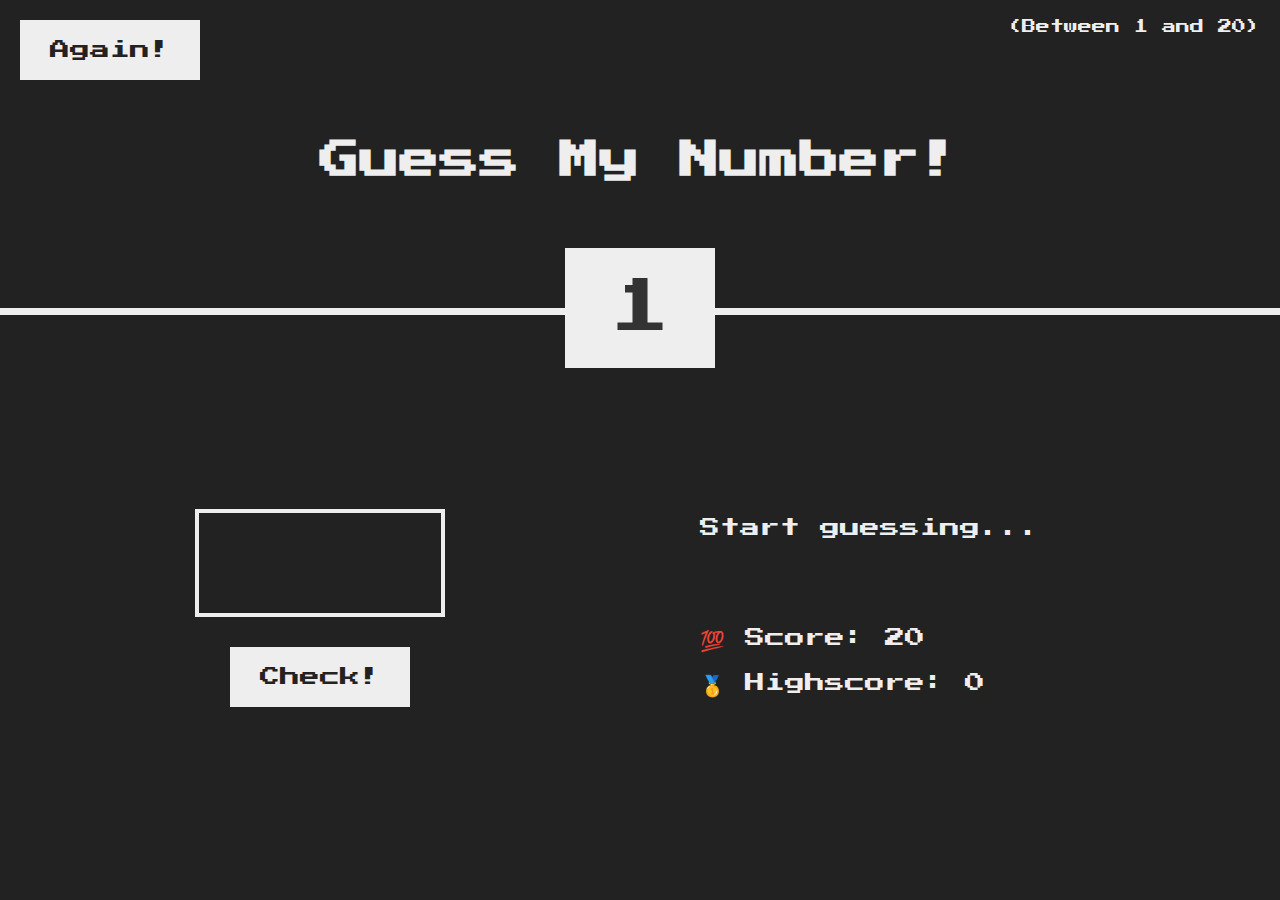
<file: guess-my-number/index.html>
<!DOCTYPE html>
<html lang="en">

<head>
  <meta charset="UTF-8" />
  <meta name="viewport" content="width=device-width, initial-scale=1.0" />
  <meta http-equiv="X-UA-Compatible" content="ie=edge" />
  <link rel="stylesheet" href="style.css" />
  <title>Guess My Number!</title>
</head>

<body>
  <header>
    <h1>Guess My Number!</h1>
    <p class="between">(Between 1 and 20)</p>
    <button class="btn again">Again!</button>
    <div class="number">?</div>
  </header>
  <main>
    <section class="left">
      <input type="number" class="guess" />
      <button class="btn check">Check!</button>
    </section>
    <section class="right">
      <p class="message">Start guessing...</p>
      <p class="label-score">💯 Score: <span class="score">20</span></p>
      <p class="label-highscore">
        🥇 Highscore: <span class="highscore">0</span>
      </p>
    </section>
  </main>
  <script src="script.js"></script>
</body>

</html>
</file>
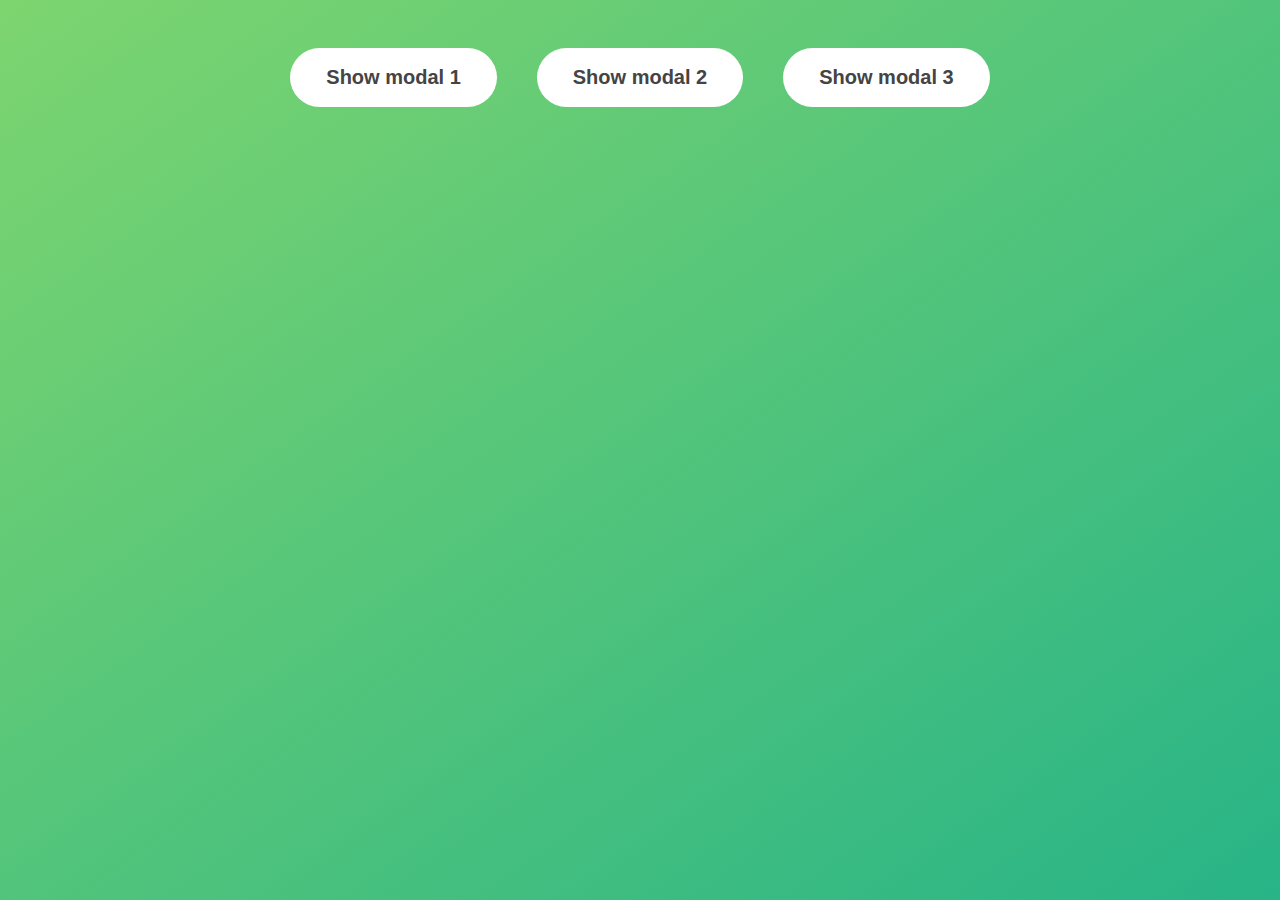
<file: modal-window/index.html>
<!DOCTYPE html>
<html lang="en">

<head>
  <meta charset="UTF-8" />
  <meta name="viewport" content="width=device-width, initial-scale=1.0" />
  <meta http-equiv="X-UA-Compatible" content="ie=edge" />
  <link rel="stylesheet" href="style.css" />
  <title>Modal window</title>
</head>

<body>
  <button class="show-modal">Show modal 1</button>
  <button class="show-modal">Show modal 2</button>
  <button class="show-modal">Show modal 3</button>

  <div class="modal hidden">
    <button class="close-modal">&times;</button>
    <h1>I'm a modal window 😍</h1>
    <p>
      Lorem ipsum dolor sit amet, consectetur adipisicing elit, sed do eiusmod
      tempor incididunt ut labore et dolore magna aliqua. Ut enim ad minim
      veniam, quis nostrud exercitation ullamco laboris nisi ut aliquip ex ea
      commodo consequat. Duis aute irure dolor in reprehenderit in voluptate
      velit esse cillum dolore eu fugiat nulla pariatur. Excepteur sint
      occaecat cupidatat non proident, sunt in culpa qui officia deserunt
      mollit anim id est laborum.
    </p>
  </div>
  <div class="overlay hidden"></div>

  <script src="script.js"></script>
</body>

</html>
</file>
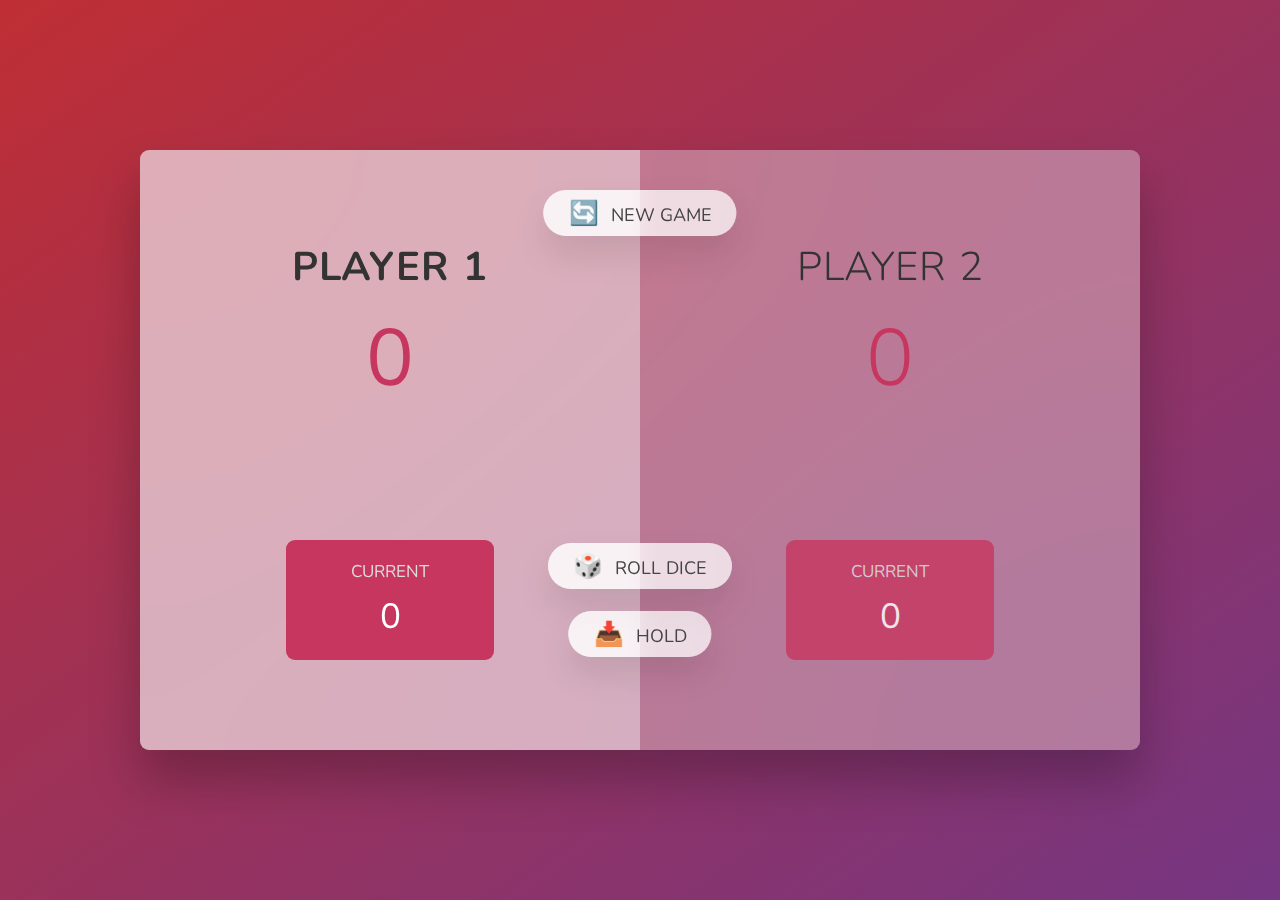
<file: roleDiceGame/index.html>
<!DOCTYPE html>
<html lang="en">
  <head>
    <meta charset="UTF-8" />
    <meta name="viewport" content="width=device-width, initial-scale=1.0" />
    <meta http-equiv="X-UA-Compatible" content="ie=edge" />
    <link rel="stylesheet" href="style.css" />
    <title>Pig Game</title>
  </head>
  <body>
    <main>
      <section class="player player--0 player--active">
        <h2 class="name" id="name--0">Player 1</h2>
        <p class="score" id="score--0">43</p>
        <div class="current">
          <p class="current-label">Current</p>
          <p class="current-score" id="current--0">0</p>
        </div>
      </section>
      <section class="player player--1">
        <h2 class="name" id="name--1">Player 2</h2>
        <p class="score" id="score--1">24</p>
        <div class="current">
          <p class="current-label">Current</p>
          <p class="current-score" id="current--1">0</p>
        </div>
      </section>

      <img src="dice-5.png" alt="Playing dice" class="dice" />
      <button class="btn btn--new">🔄 New game</button>
      <button class="btn btn--roll">🎲 Roll dice</button>
      <button class="btn btn--hold">📥 Hold</button>
    </main>
    <script src="script.js"></script>
  </body>
</html>
</file>
<file: guess-my-number/style.css>
@import url(https://fonts.googleapis.com/css?family=Press+Start+2P&display=swap);
*{margin: 0;padding: 0;box-sizing: inherit}
html{font-size: 62.5%;box-sizing: border-box}
body{font-family: 'Press Start 2P',sans-serif;color: #eee;background-color: #222}
header{position: relative;height: 35vh;border-bottom: 7px solid #eee}
main{height: 65vh;color: #eee;display: flex;align-items: center;justify-content: space-around}
.left{width: 52rem;display: flex;flex-direction: column;align-items: center}
.right{width: 52rem;font-size: 2rem}
h1{font-size: 4rem;text-align: center;position: absolute;width: 100%;top: 52%;left: 50%;transform: translate(-50%,-50%)}
.number{background: #eee;color: #333;font-size: 6rem;width: 15rem;padding: 3rem 0rem;text-align: center;position: absolute;bottom: 0;left: 50%;transform: translate(-50%,50%)}
.between{font-size: 1.4rem;position: absolute;top: 2rem;right: 2rem}
.again{position: absolute;top: 2rem;left: 2rem}
.guess{background: 0 0;border: 4px solid #eee;font-family: inherit;color: inherit;font-size: 5rem;padding: 2.5rem;width: 25rem;text-align: center;display: block;margin-bottom: 3rem}
.btn{border: none;background-color: #eee;color: #222;font-size: 2rem;font-family: inherit;padding: 2rem 3rem;cursor: pointer}
.btn:hover{background-color: #ccc}
.message{margin-bottom: 8rem;height: 3rem}
.label-score{margin-bottom: 2rem}
</file>
<file: modal-window/style.css>
*{margin: 0;padding: 0;box-sizing: inherit}
html{box-sizing: border-box}
body{font-family: sans-serif;color: #333;line-height: 1.5;height: 100vh;position: relative;display: flex;align-items: flex-start;justify-content: center;background: linear-gradient(to top left,#28b487,#7dd56f)}
.show-modal{font-size: 1.25rem;font-weight: 600;padding: 1.125rem 2.25rem;margin: 3rem 1.25rem;border: none;background-color: #fff;color: #444;border-radius: 6.25rem;cursor: pointer}
.close-modal{position: absolute;top: .75rem;right: 1.25rem;font-size: 3.125rem;color: #333;cursor: pointer;border: none;background: 0 0}
h1{font-size: 1.5rem;margin-bottom: 1.25rem}
p{font-size: 1.125rem}
.hidden{display: none}
.modal{position: absolute;top: 50%;left: 50%;transform: translate(-50%,-50%);width: 70%;background-color: #fff;padding: 3.75rem;border-radius: .375rem;box-shadow: 0 1.875rem 3.125rem rgba(0,0,0,.3);z-index: 10}
.overlay{position: absolute;top: 0;left: 0;width: 100%;height: 100%;background-color: rgba(0,0,0,.6);backdrop-filter: blur(.25rem);z-index: 5}
</file>
<file: roleDiceGame/style.css>
@import url(https://fonts.googleapis.com/css2?family=Nunito&display=swap);
*{margin: 0;padding: 0;box-sizing: inherit}
html{font-size: 62.5%;box-sizing: border-box}
body{font-family: Nunito,sans-serif;font-weight: 400;height: 100vh;color: #333;background-image: linear-gradient(to top left,#753682 0,#bf2e34 100%);display: flex;align-items: center;justify-content: center}
main{position: relative;width: 100rem;height: 60rem;background-color: rgba(255,255,255,.35);backdrop-filter: blur(200px);filter: blur();box-shadow: 0 3rem 5rem rgba(0,0,0,.25);border-radius: 9px;overflow: hidden;display: flex}
.player{flex: 50%;padding: 9rem;display: flex;flex-direction: column;align-items: center;transition: all .75s}
.name{position: relative;font-size: 4rem;text-transform: uppercase;letter-spacing: 1px;word-spacing: 2px;font-weight: 300;margin-bottom: 1rem}
.score{font-size: 8rem;font-weight: 300;color: #c7365f;margin-bottom: auto}
.player--active{background-color: rgba(255,255,255,.4)}
.player--active .name{font-weight: 700}
.player--active .score{font-weight: 400}
.player--active .current{opacity: 1}
.current{background-color: #c7365f;opacity: .8;border-radius: 9px;color: #fff;width: 65%;padding: 2rem;text-align: center;transition: all .75s}
.current-label{text-transform: uppercase;margin-bottom: 1rem;font-size: 1.7rem;color: #ddd}
.current-score{font-size: 3.5rem}
.btn{position: absolute;left: 50%;transform: translateX(-50%);color: #444;background: 0 0;border: none;font-family: inherit;font-size: 1.8rem;text-transform: uppercase;cursor: pointer;font-weight: 400;transition: all .2s;background-color: rgba(255,255,255,.6);backdrop-filter: blur(10px);padding: .7rem 2.5rem;border-radius: 50rem;box-shadow: 0 1.75rem 3.5rem rgba(0,0,0,.1)}
.btn::first-letter{font-size: 2.4rem;display: inline-block;margin-right: .7rem}
.btn--new{top: 4rem}
.btn--roll{top: 39.3rem}
.btn--hold{top: 46.1rem}
.btn:active{transform: translate(-50%,3px);box-shadow: 0 1rem 2rem rgba(0,0,0,.15)}
.btn:focus{outline: 0}
.dice{position: absolute;left: 50%;top: 16.5rem;transform: translateX(-50%);height: 10rem;box-shadow: 0 2rem 5rem rgba(0,0,0,.2)}
.player--winner{background-color: #2f2f2f}
.player--winner .name{font-weight: 700;color: #c7365f}
.hidden{ display: none; }
</file>
